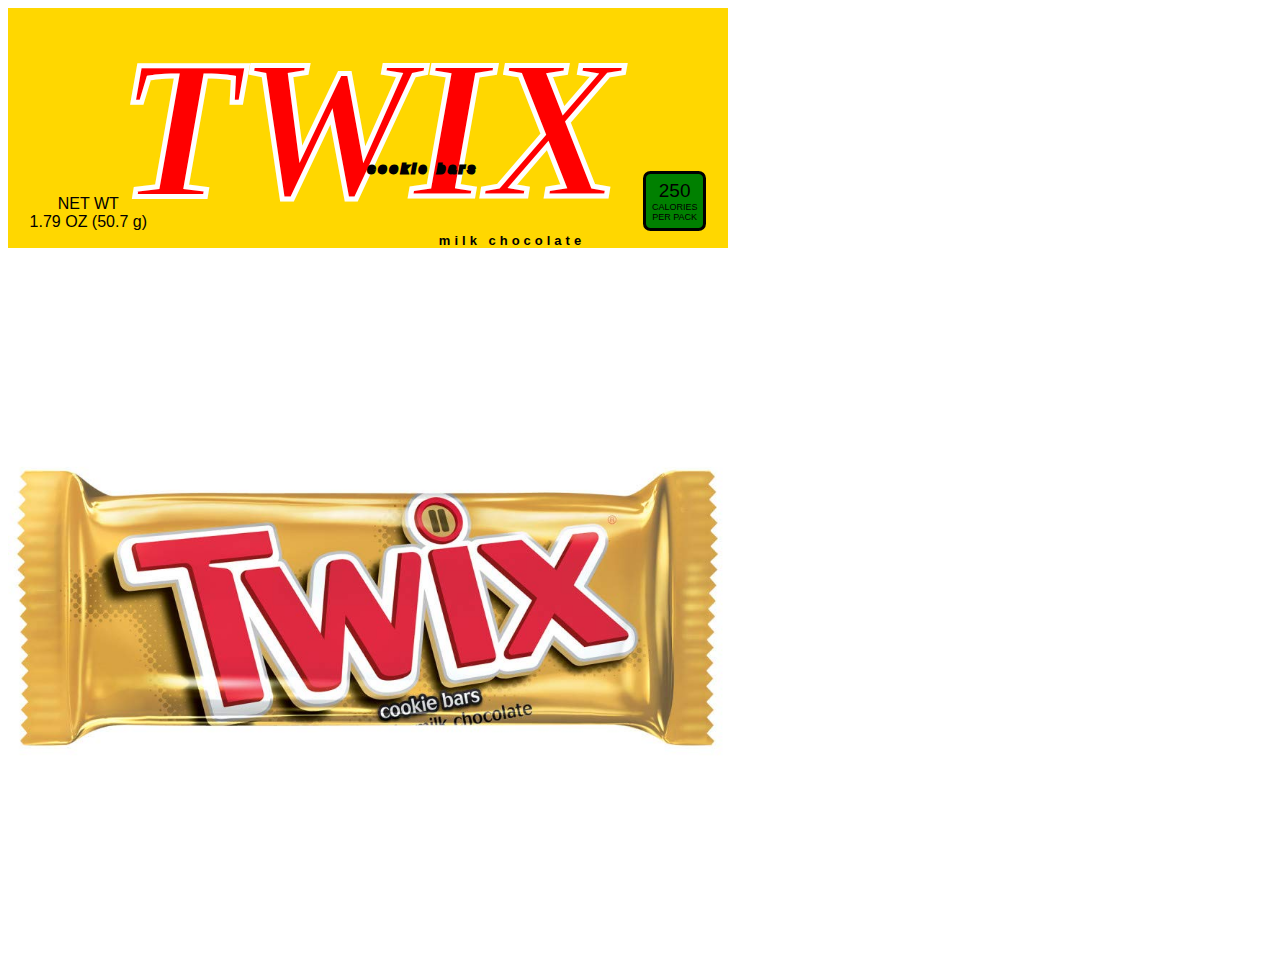
<file: week3/index.html>
<!DOCTYPE html>
<html>
<head>
	<title></title>
	<link rel="stylesheet" type="text/css" href="css/style.css">
</head>
<body>
	<div id="package">
		
		<div id="name">
			TWIX
		</div>
		<div id="subtitle">
			cookie bars
		</div>
		
		<div id="subtitle2">
			milk chocolate
		</div>
		<div id="weight">
			NET WT<br>
			1.79 OZ (50.7 g)
		</div>
		<div id="calories">
			<span id="cal_number">250</span><br>
			CALORIES<br>
			PER PACK
		</div>
	</div>
	<div id="original_img_container">
	<img src="media/mysnack2.png" id="original_img" />
	</div>

</body>
</html>
</file>
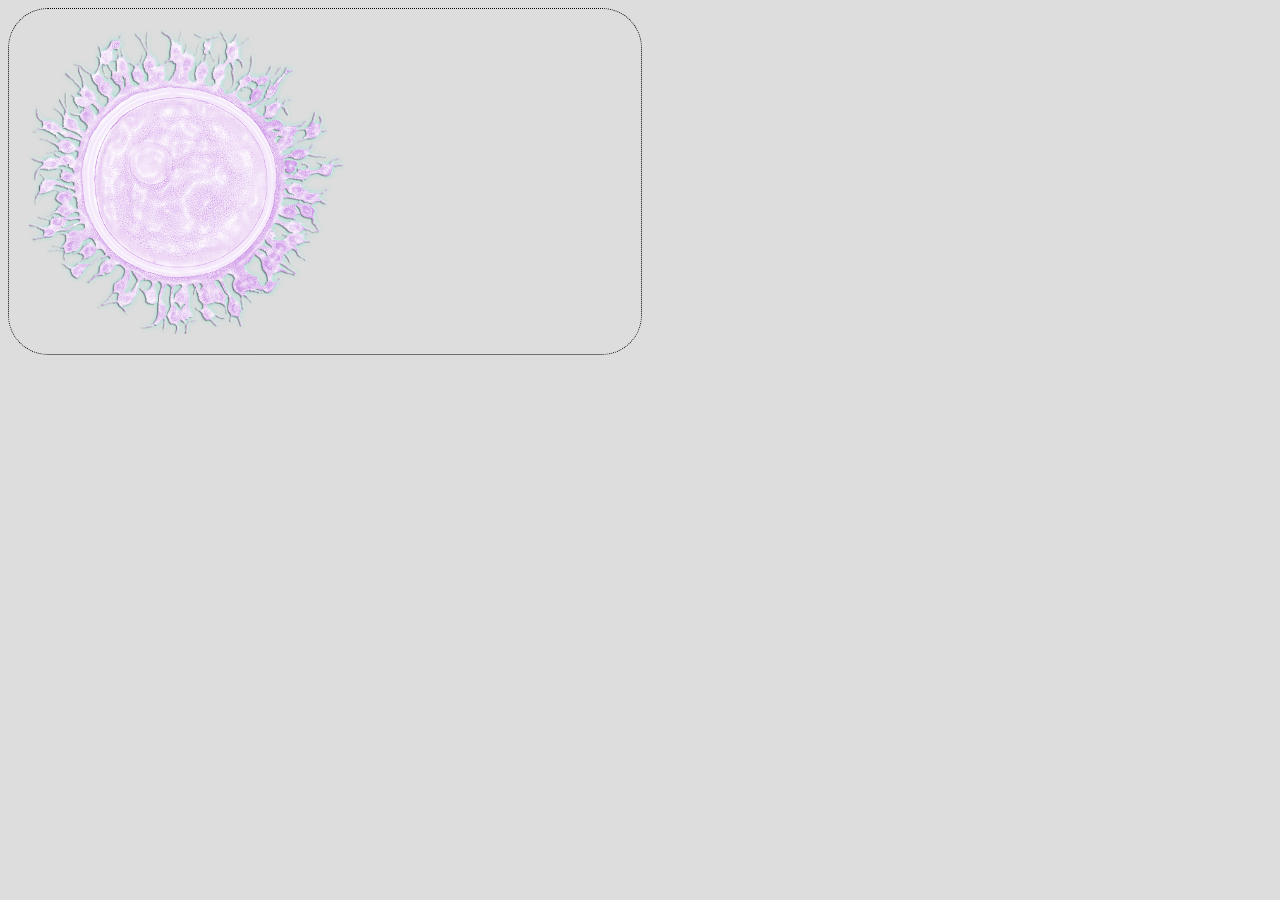
<file: week1/basic/index.html>
<html>
	<head>
		<title>Nahee's website</title>
		<link rel="stylesheet" type="text/css" href="css/style.css">
	</head>
	<body>
		<div class="main_div">
			<img src="img/ovum.png" id="img1">
		</div>
	</body>
</html>
</file>
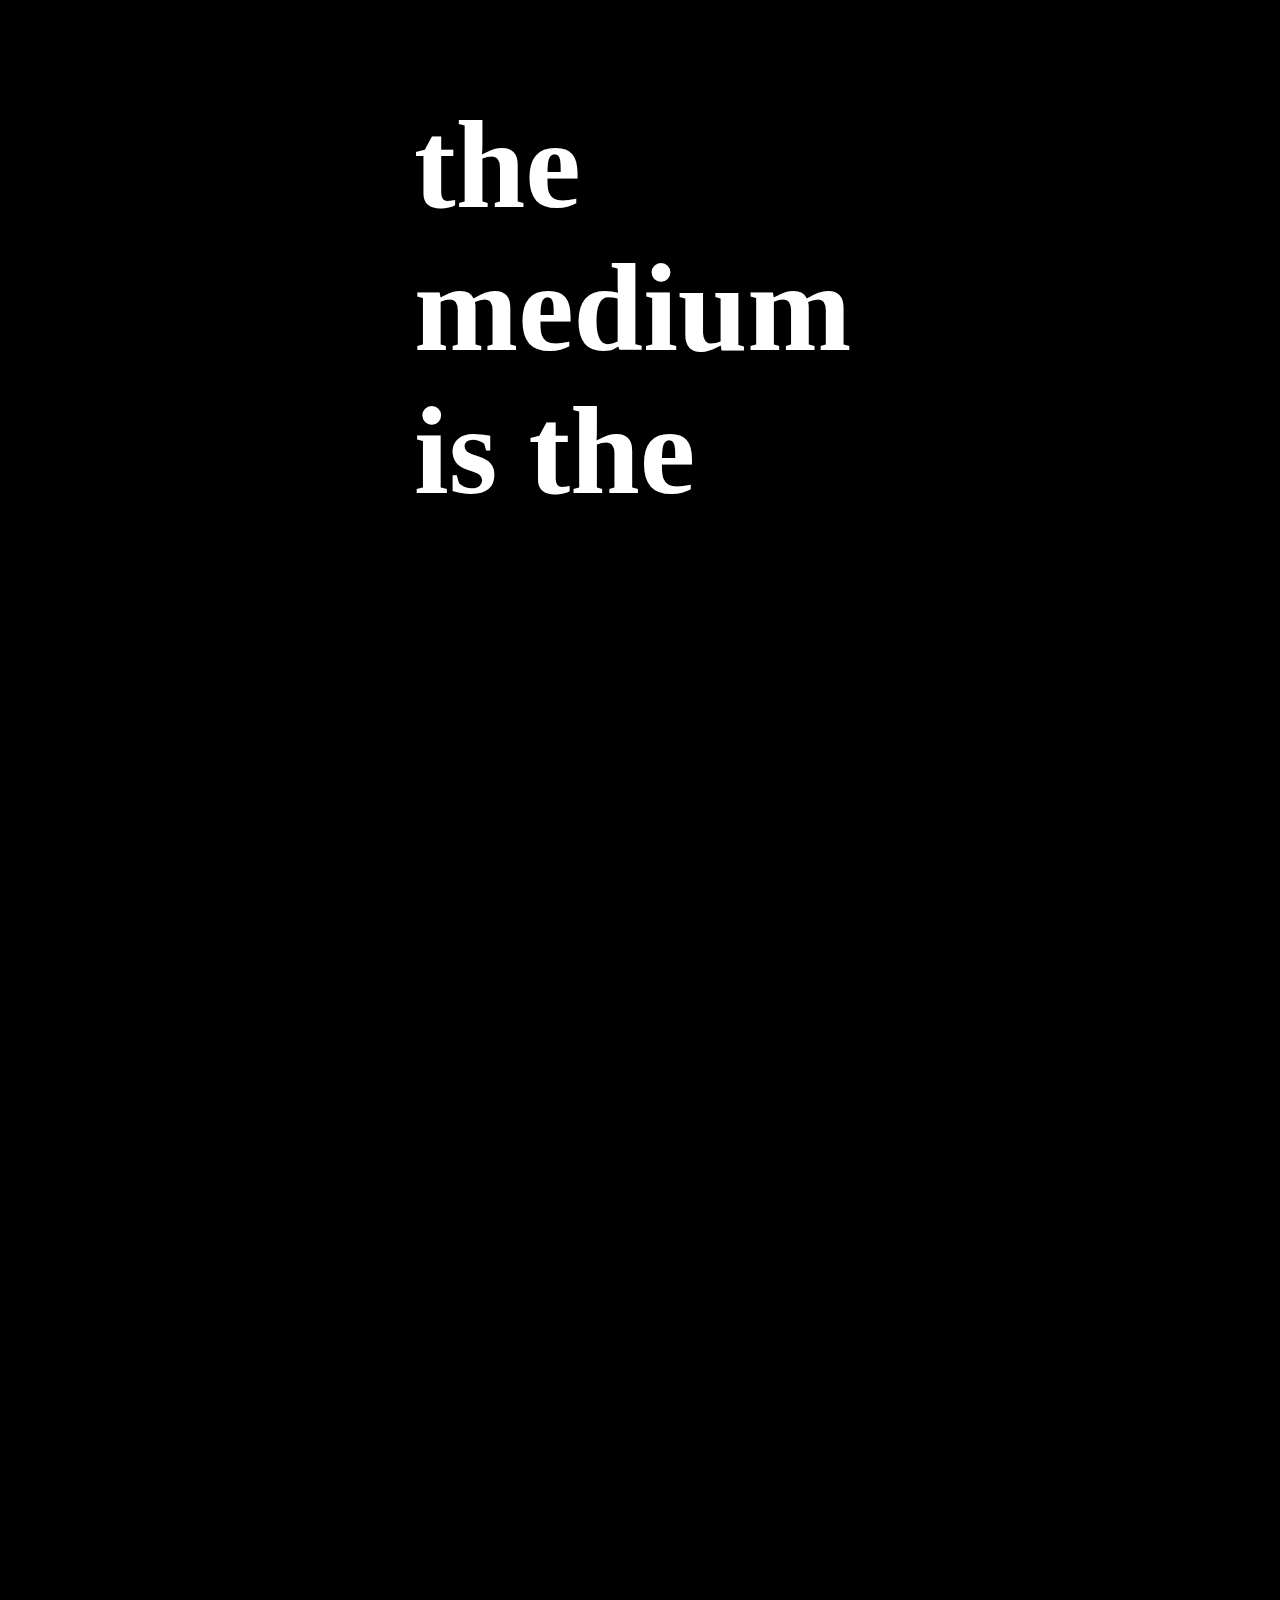
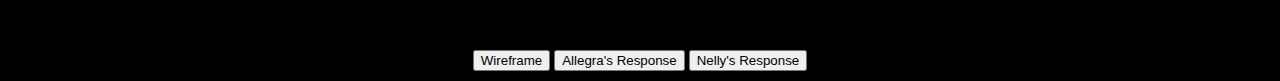
<file: hw/week7/a&n_index.html>
<html>
    <head>
      <title> 🧘🏽‍♀️ Week 07</title>
      <link rel="preconnect" href="https://fonts.googleapis.com">
      <link rel="preconnect" href="https://fonts.gstatic.com" crossorigin>
      <link href="https://fonts.googleapis.com/css2?family=Bebas+Neue&family=Fugaz+One&family=Monoton&family=Rock+3D&display=swap" rel="stylesheet">
      <link rel="stylesheet" type="text/css" href="a&n_index.css">
      <meta name="viewport" content="width=device-width, initial-scale=1">
      <meta charset="utf-8">
    </head>
    
    <body>
        <main>

          <p id= "intro">the medium is the</p>
          <p id= "message">massage</p>
        
        </main>

        <footer>
          <a href="a&n_wireframe.html"><button>Wireframe</button></a>
          <a href="allegrasresponse.html"><button>Allegra's Response</button></a> 
          <a href="week7_hw.html"><button>Nelly's Response</button></a>
        </footer>
    </body>
  </html>
</file>
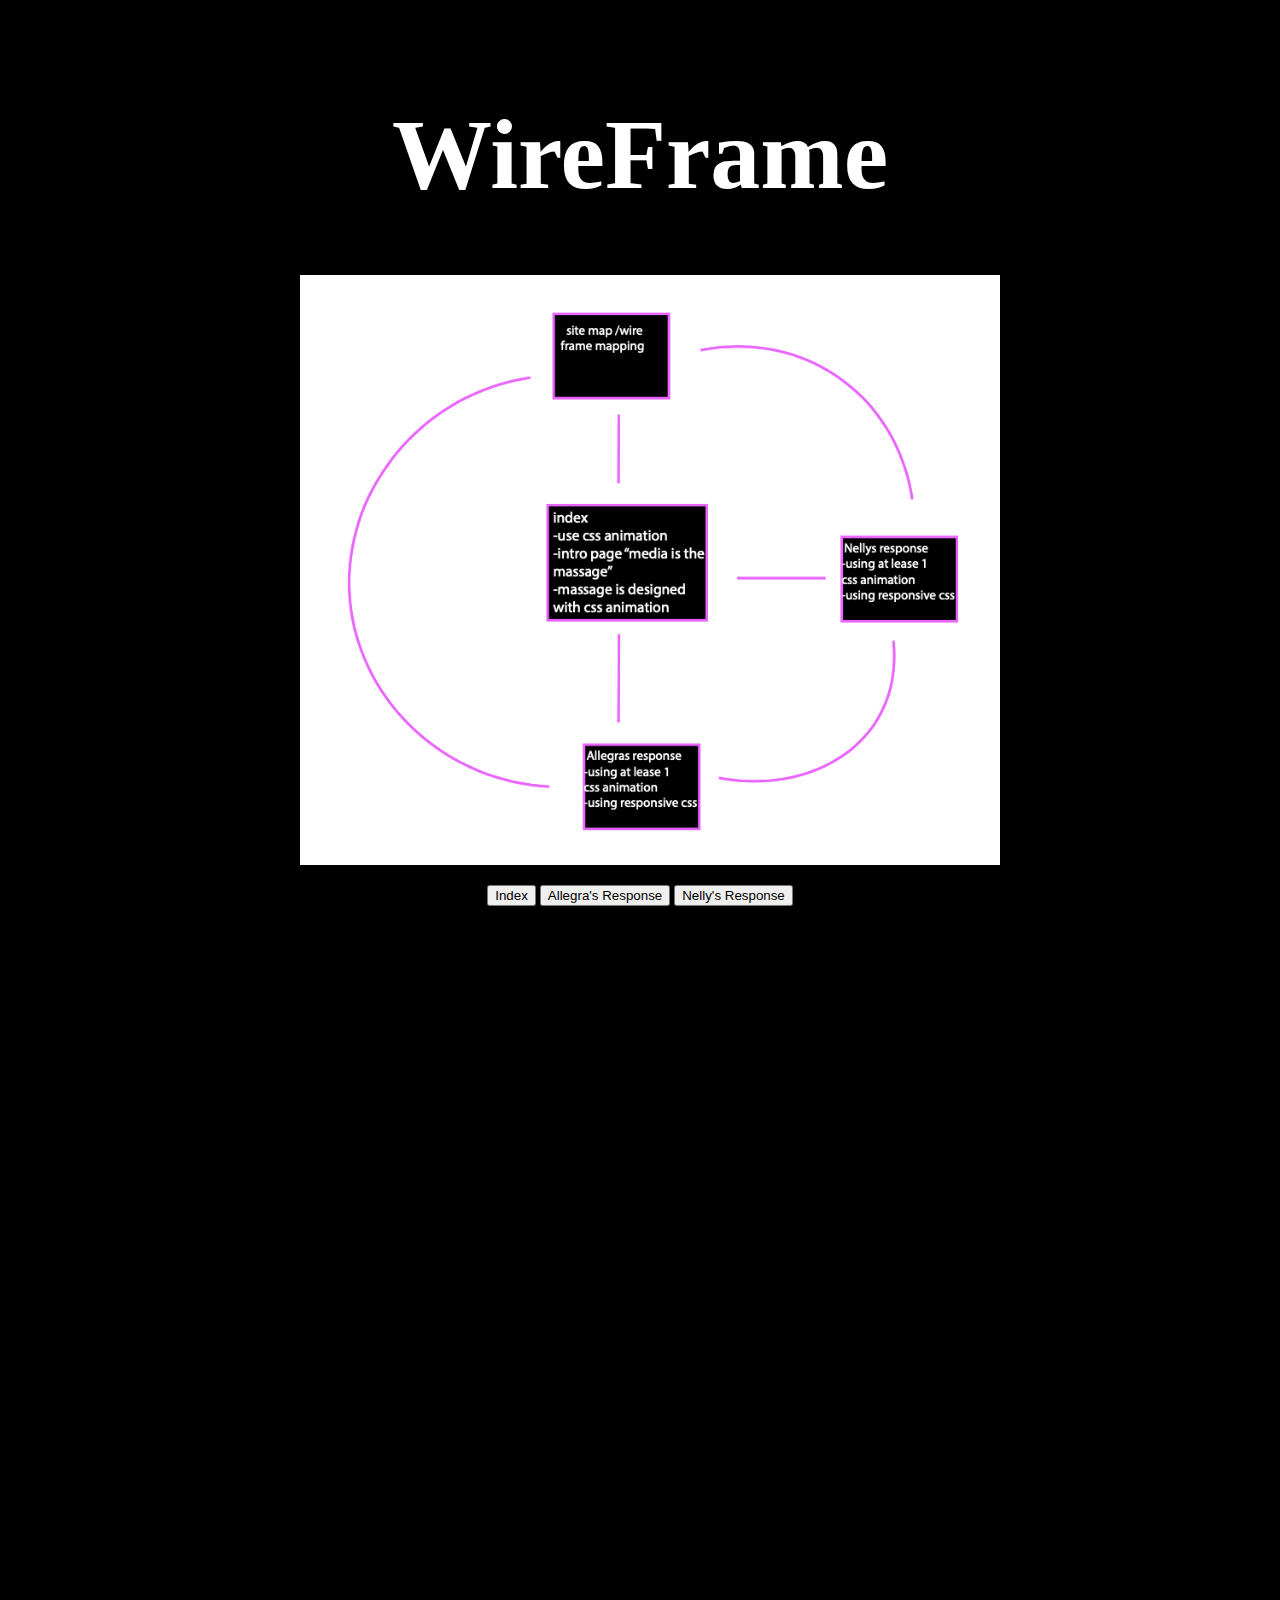
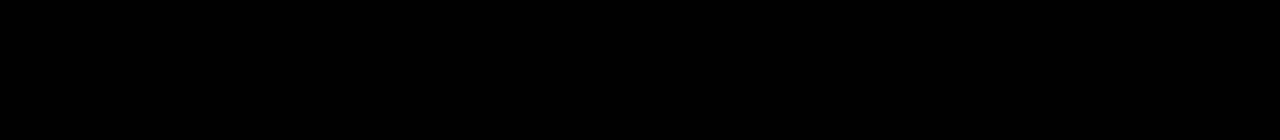
<file: hw/week7/a&n_wireframe.html>
<html>
    <head>
      <title> 🧘🏽‍♀️ Week 07</title>
      <link rel="preconnect" href="https://fonts.googleapis.com">
    <link rel="preconnect" href="https://fonts.gstatic.com" crossorigin>
    <link href=" " rel="stylesheet">
      <link rel="stylesheet" type="text/css" href="a&n_wireframe.css">
      <meta name="viewport" content="width=device-width, initial-scale=1">
      <meta charset="utf-8">
    </head>
    
    <body>
        <main>
          <h1>WireFrame</h1>

          <p></p>
         
        </main>

      
<img src="images/sitemap.png" alt="Sitemap" class="center">

        
    </body>
    <footer>
          <a href="a&n_index.html"><button>Index</button></a>
          <a href="week07.html"><button>Allegra's Response</button></a>
          <a href="week7_hw.html"><button>Nelly's Response</button></a>
        </footer>
  </html>
</file>
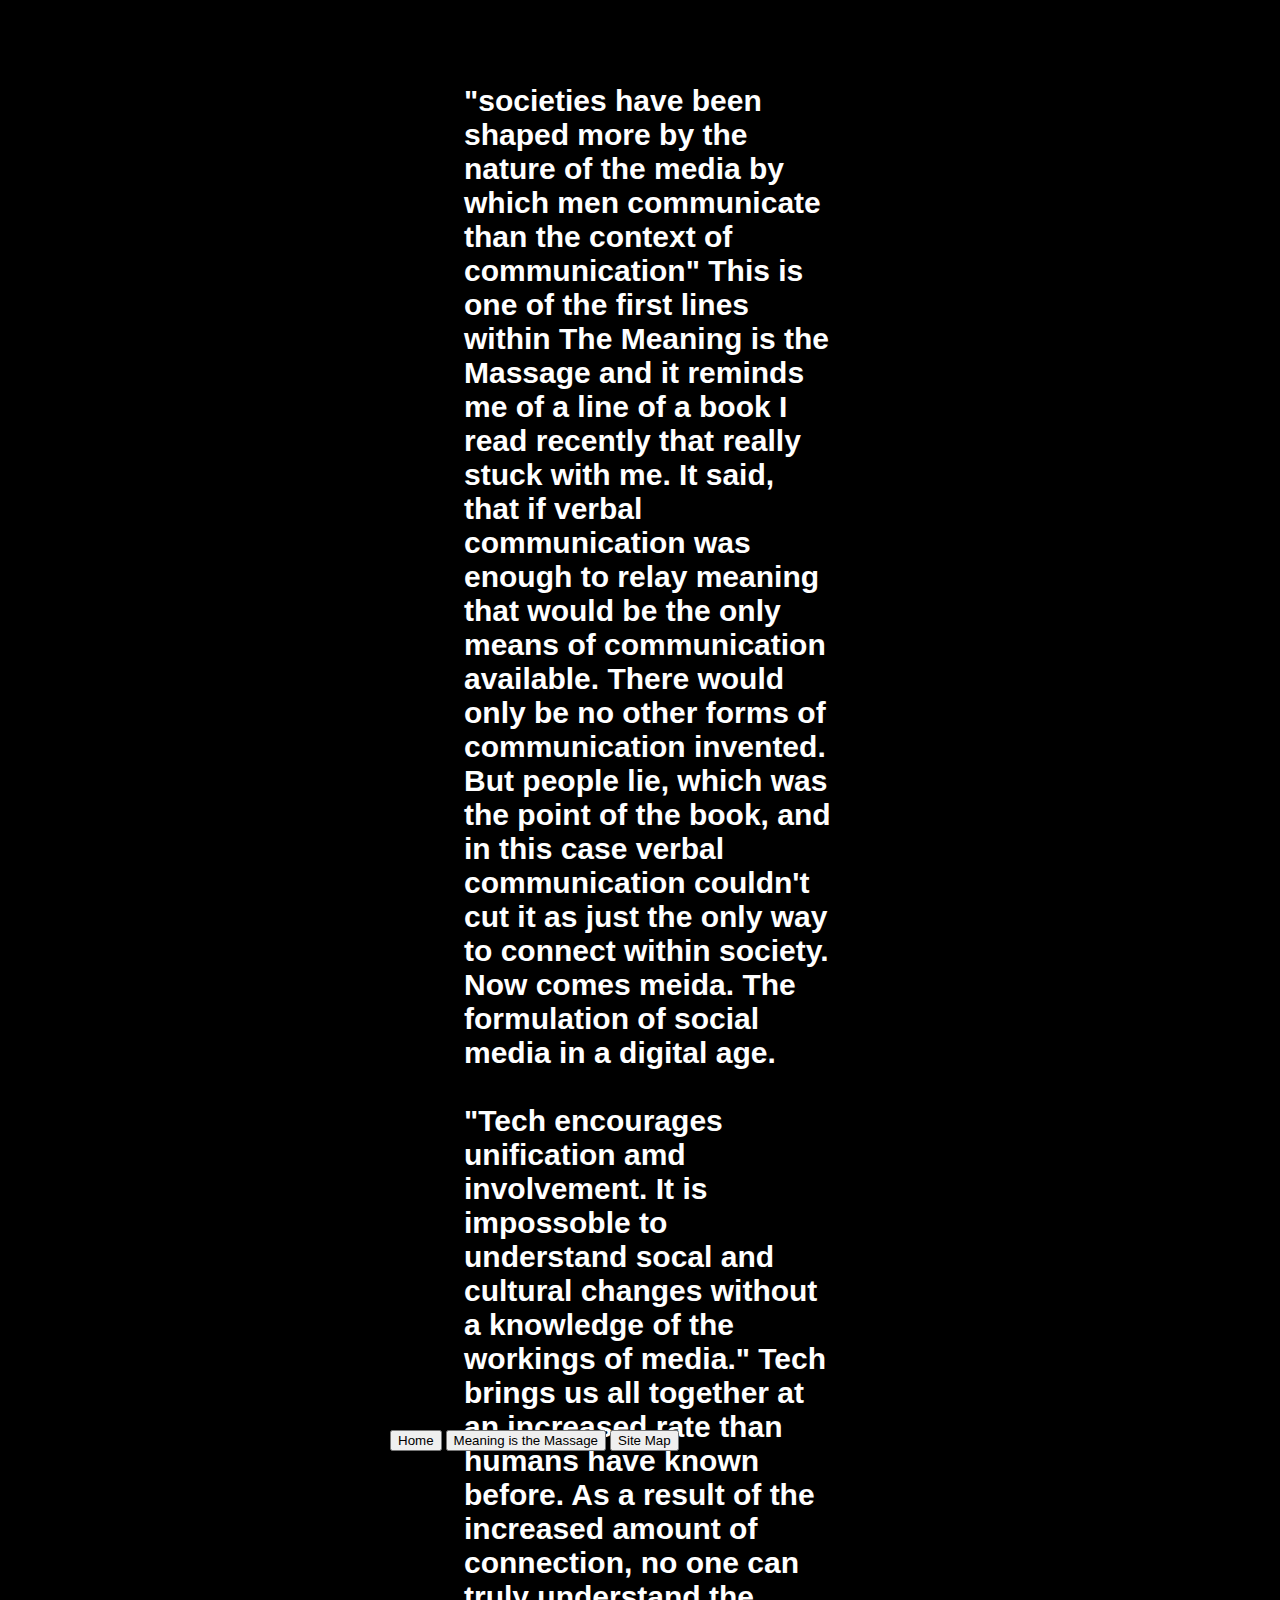
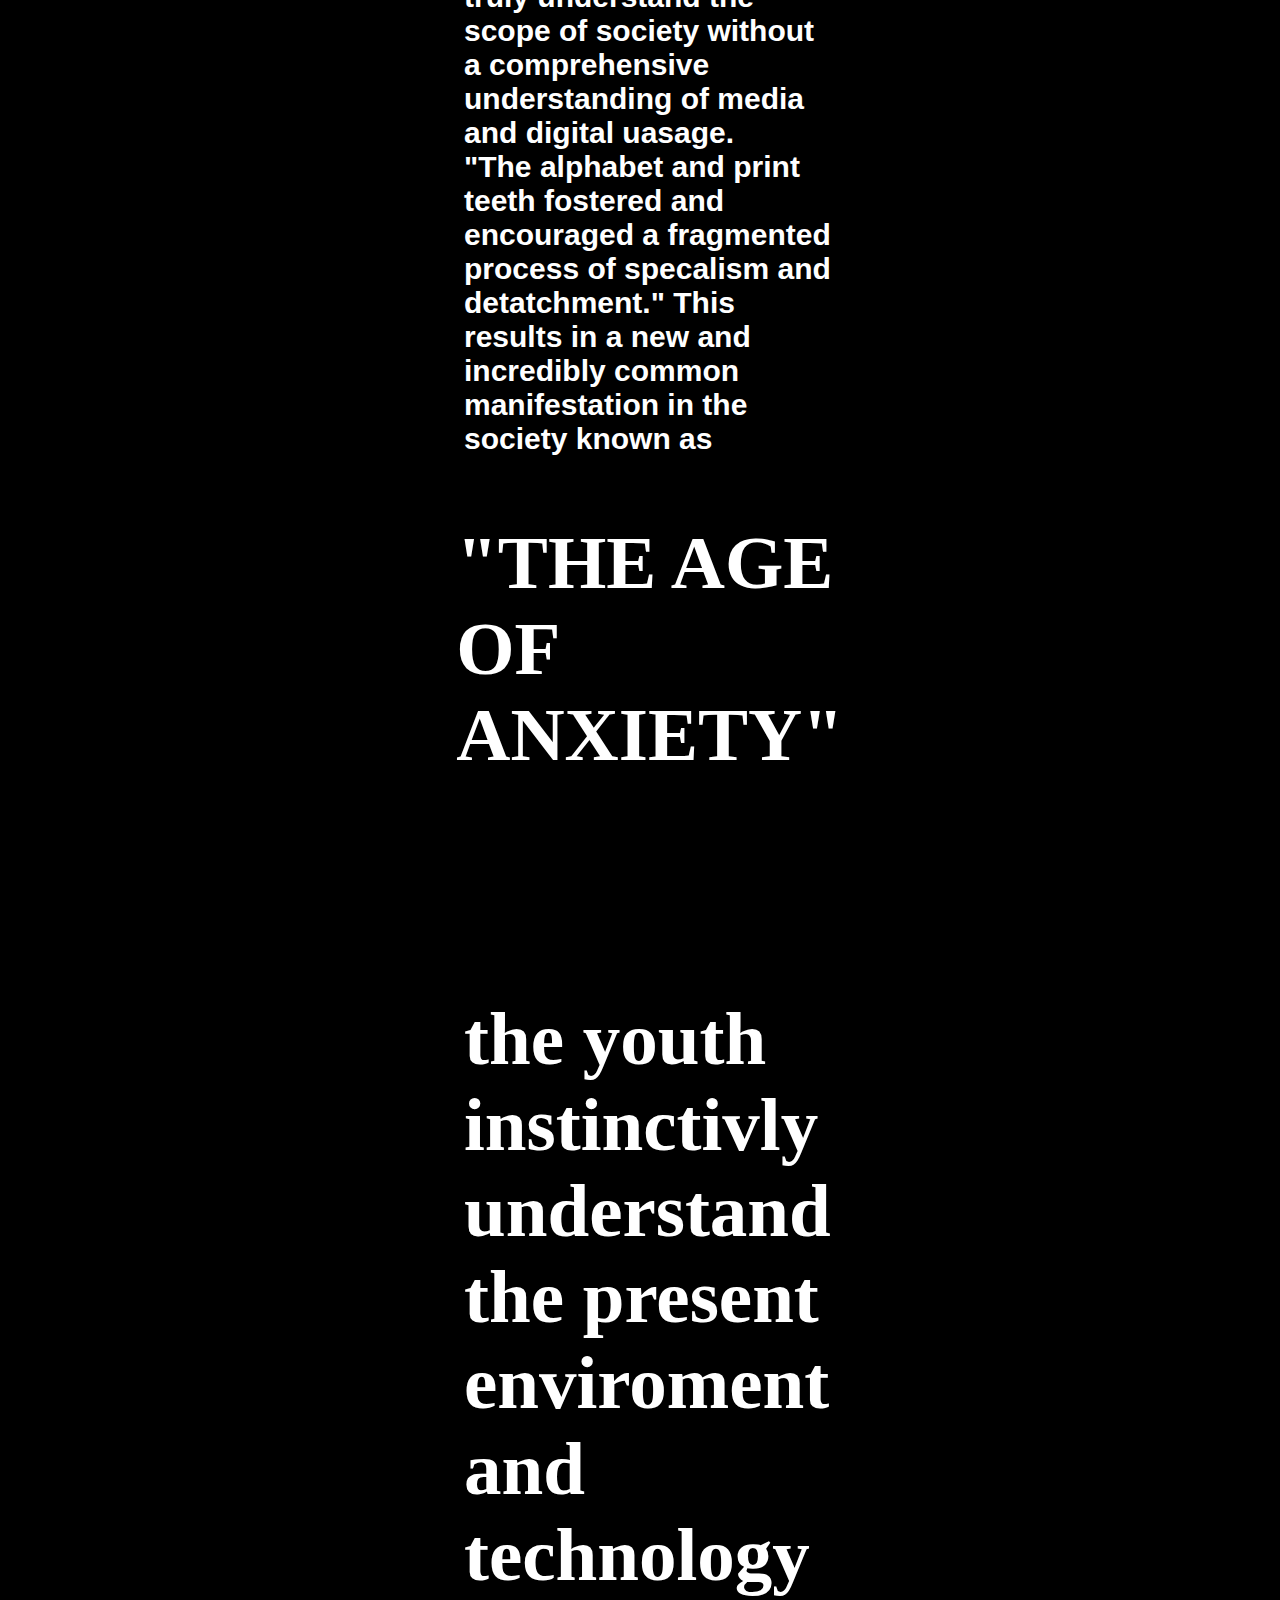
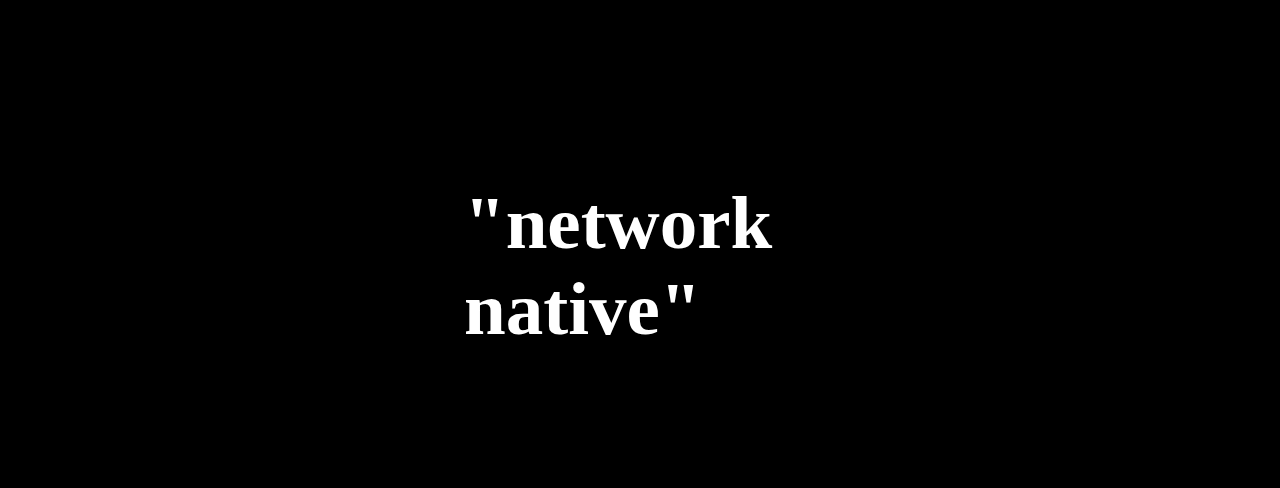
<file: hw/week7/allegrasresponse.html>
<html>
    <head>
      <title> Week 07</title>
      <link rel="preconnect" href="https://fonts.googleapis.com">
<link rel="preconnect" href="https://fonts.gstatic.com" crossorigin>
<link href="https://fonts.googleapis.com/css2?family=Bebas+Neue&family=Fugaz+One&family=Monoton&family=Rock+3D&display=swap" rel="stylesheet">
      <link rel="stylesheet" type="text/css" href="week07css.css">
      <meta name="viewport" content="width=device-width, initial-scale=1">
      <meta charset="utf-8">
    </head>
    <body>
        <main>
             <p class="p1"> "societies have been shaped more by the nature of the media by which men communicate than the context of communication" This is one of the first lines within The Meaning is the Massage and it reminds me of a line of a book I read recently that really stuck with me. It said, that if verbal communication was enough to relay meaning that would be the only means of communication available. There would only be no other forms of communication invented. But people lie, which was the point of the book, and in this case verbal communication couldn't cut it as just the only way to connect within society. Now comes meida. The formulation of social media in a digital age. 
                <br><br>
                "Tech encourages unification amd involvement. It is impossoble to understand socal and cultural changes without a knowledge of the workings of media." Tech brings us all together at an increased rate than humans have known before. As a result of the increased amount of connection, no one can truly understand the scope of society without a comprehensive understanding of media and digital uasage.
                <br>
            "The alphabet and print teeth fostered and encouraged a fragmented process of specalism and detatchment." This results in a new and incredibly common manifestation in the society known as
            </p>

            <p class="quotetext"> "THE AGE OF ANXIETY"</p>
            <p class="p2"> According to Media is the Massage this is a result of trying to do todays job with yesterdays tools and concepts. This anxiety is manifesting in the youth at an exponential rate causing unprecidented side effects that we are still learning about and discovering. It is so strongly distilled in younger generations because </p>
            <p class="quotetext"> the youth instinctivly understand the present enviroment and technology</p>
            <p class="p2"> which is causing a great alienation between generations. The commeon and instinctive understanding of technology by youth cn be explained by the concept </p>
            <p class="quotetext"> "network native" </p>
            <p class="p2"> thats Prof Leopold loves so much. The idea is that becuase the younger generations have grown up using tech and media all of their lives they are more compfortable with the new media as well as more adaptable and capable with it. </p>
        </main>
    </body>
    <footer> 
        <a href="index.html"><button role="button">Home</button></a>
         <a href="week07.html"><button role="button"> Meaning is the Massage</button></a>
         <a href="sitemap.html"><button role="button"> Site Map</button></a>
        </footer>
        </html>
</file>
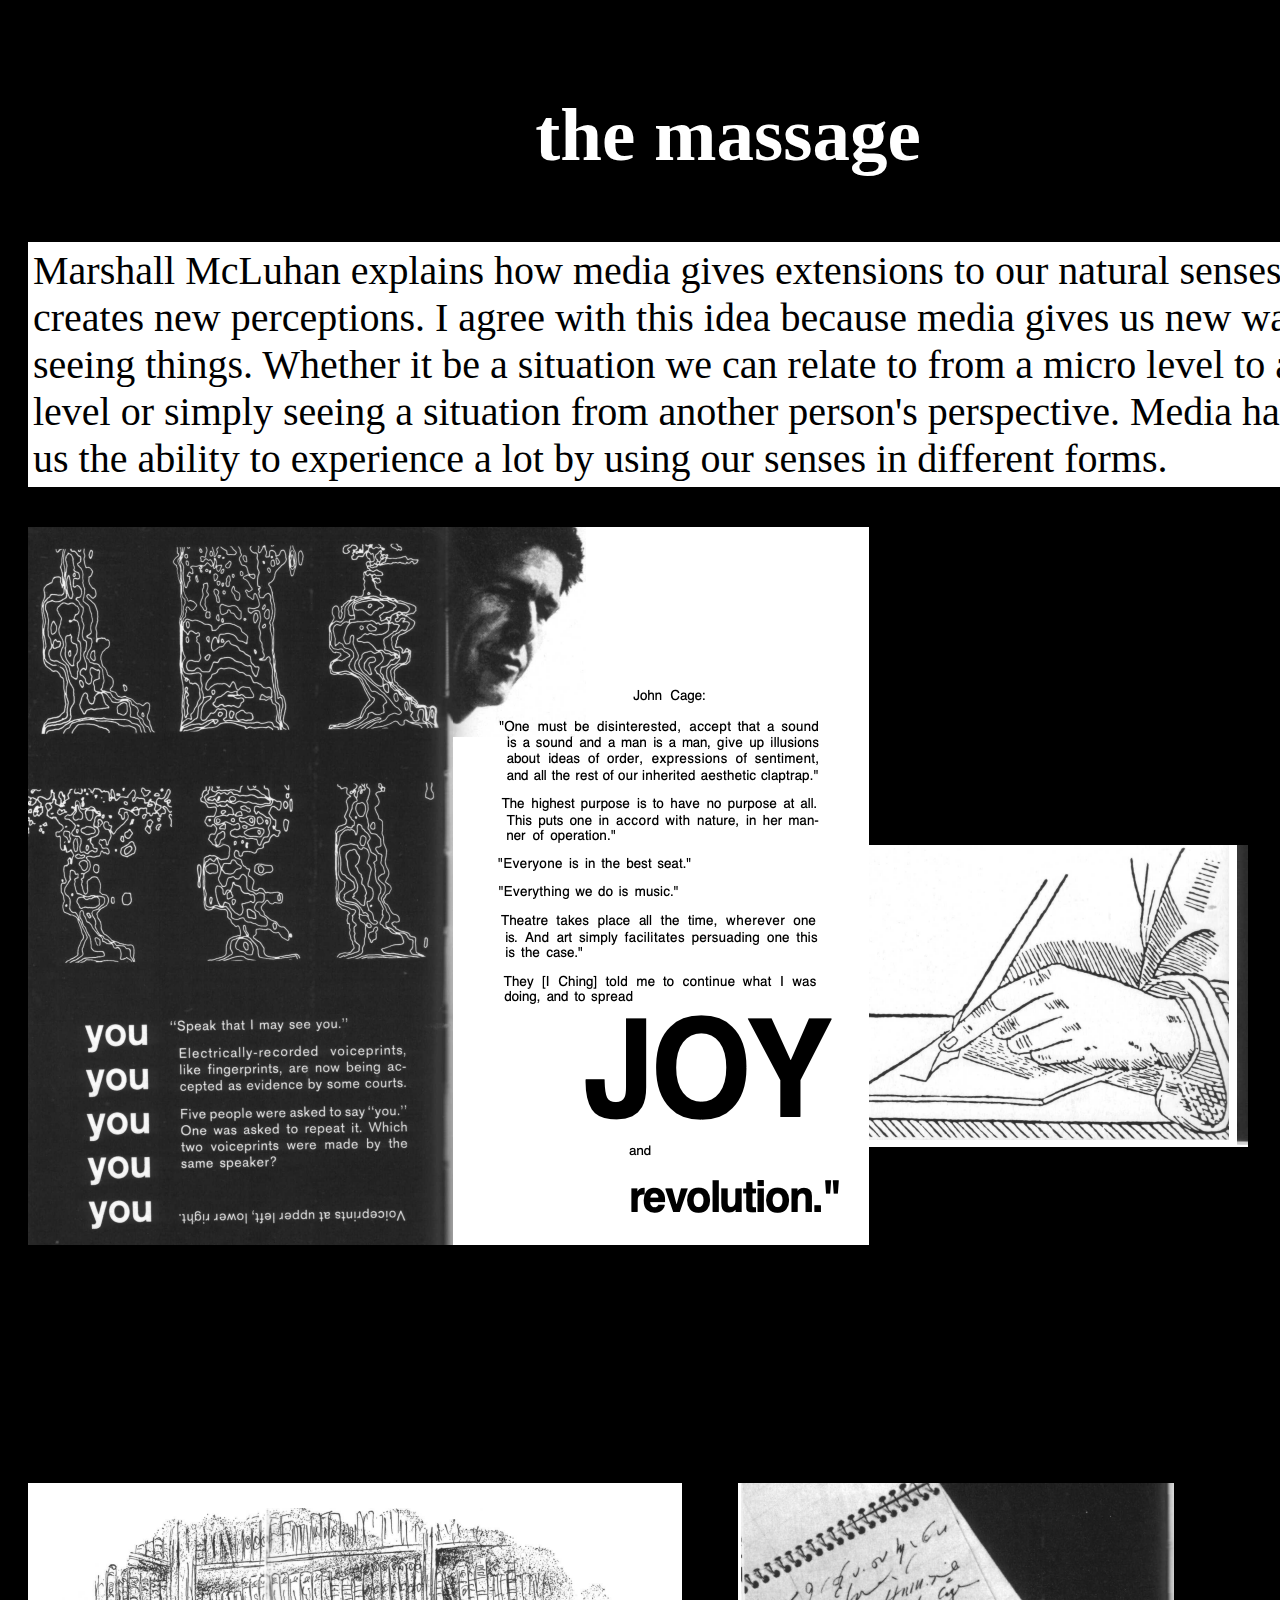
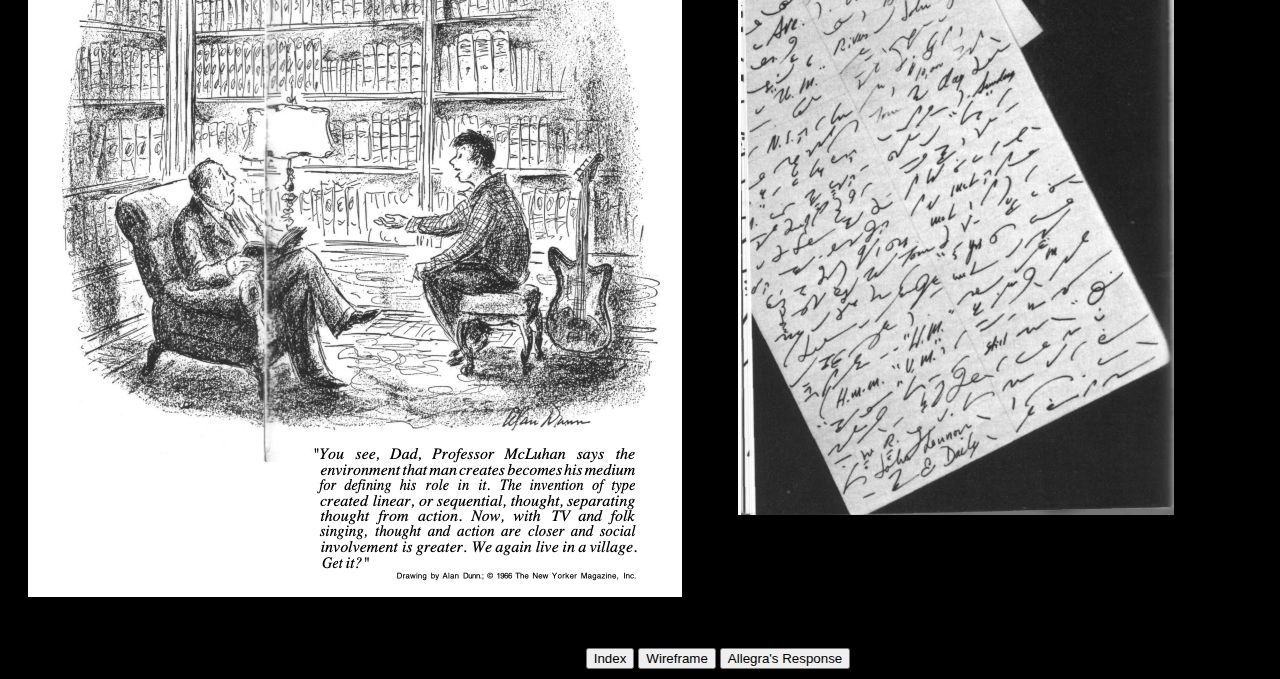
<file: hw/week7/week7_hw.html>
<html>
    <head>
      <title> 🧘🏽‍♀️ Week 07</title>
      <link rel="preconnect" href="https://fonts.googleapis.com">
    <link rel="preconnect" href="https://fonts.gstatic.com" crossorigin>
    <link href=" " rel="stylesheet">
      <link rel="stylesheet" type="text/css" href="style_hw7.css">
      <meta name="viewport" content="width=device-width, initial-scale=1">
      <meta charset="utf-8">
    </head>
    
    <body>
        <main>

        <h1 id= "massage"> the massage </h1>

          <p> Marshall McLuhan explains how media gives extensions to our natural senses which creates new perceptions. I agree with this idea because media gives us new ways of seeing things. Whether it be a situation we can relate to from a micro level to a macro level or simply seeing a situation from another person's perspective. Media has given us the ability to experience a lot by using our senses in different forms.</p>
        
        <div class="wrapper">
  <div class="one"><img src="images/script.png">1</div>
  <div class="two"><img src="images/left.png">2</div>
  <div class="three"><img src="images/joy.png">3</div>
  <div class="four"><img src="images/psych.png">4</div>


        </main>


        <footer>
          <a href="a&n_index.html"><button>Index</button></a>
          <a href="a&n_wireframe.html"><button>Wireframe</button></a>
          <a href="week07.html"><button>Allegra's Response</button></a>
        </footer>
    </body>
  </html>
</file>
<file: week3/css/style.css>
#package{
	width: 720px;
	height: 240px;
	background-color: gold;
	/* horizontal + vertical center align - parent div */
	position: relative;
	/*//////*/
}

#package:{hover}

#name{
	/* horizontal + vertical center align - child div */
	margin: 0;
	position: absolute;
	top: 50%;
	left: 50%;
	transform: translate(-50%, -50%);
	/*//////*/
	font-size: 200px;
	color:red;
	font-style: italic;
	font-weight: bold;
	-webkit-text-stroke-width: 5px;
	-webkit-text-stroke-color: white;
	letter-spacing: -3px;

}

#subtitle{
	position: absolute;
	top: 64%;
	left: 50%;
	font-family: sans-serif;
	color: white;
	font-style: italic;
	font-weight: bold;
	-webkit-text-stroke-width: 3px;
	-webkit-text-stroke-color: black;
	letter-spacing: 4px;
	font-size: 12px;
	
}

#subtitle2{
	position: absolute;
	top: 90%;
	left: 70%;
	transform: translate(-50%, 0%);
	font-family: sans-serif;
	font-weight: bold;
	letter-spacing: 4px;
	font-size: 13px;
	color: black;
	padding:9px;
}

#weight{
	position: absolute;
	bottom: 7%;
	left: 3%;
	font-family: sans-serif;
	text-align: center;
}

#calories{
	position: absolute;
	bottom: 7%;
	right: 3%;
	font-family: sans-serif;
	font-size: 9px;
	text-align: center;
	background-color:green;
	border:3px solid black;
	border-radius: 12%;
	padding: 6px;
}

#cal_number{
	font-size: 19px;
}

#original_img_container{
	width: 720px;
}

#original_img{
	width: 100%;
}
</file>
<file: week1/basic/css/style.css>
body{
	background-color: #dddddd;
}

.main_div{
	width: 50%;
	background-color: transparent;
	border-radius: 40px;
	border:1px dotted black;
}

#img1{
	width: 50%;
	padding: 20px;
}
</file>
<file: hw/week7/a&n_index.css>
body{
	 background-color: black;
  	width: 600px;
    height: 1600px;
    margin: 10 auto;
    padding:  10px;
}

main{
	background-color: black;
 	width: 600px;
    height: 1600px;
    margin: 0 auto;
    padding:  10px;
}

#intro{
	font-family: Rock 3D;
	color: white;
	display:flex;
    align-items: center;
    justify-content: center;
    font-weight: bold;
    margin: 5vw ;
    font-size: 125px;
}

#massage{
	font-family: Rock 3D;
	color: white;
	display:flex;
    align-items: center;
    justify-content: center;
    font-weight: bold;
    margin: 5vw ;
    font-size: 125px;
    animation-duration: 3s;
	animation-name: slidein;
	animation-iteration-count: infinite;
  	animation-direction: alternate;
}

@keyframes slidein {
  from {
    margin-left: 100%;
    width: 300%;
  }

to {
    margin-left: 0%;
    width: 100%;
  }
}



footer {
  text-align: center;
  padding: 10px;

}
</file>
<file: hw/week7/a&n_wireframe.css>
body{
	 background-color: black;
  	width: 700px;
    height: 1700px;
    margin: 10 auto;
    padding:  10px;
}

main{
	background-color: black;
 	width: 600px;
    height: 225px;
    margin: 0 auto;
    padding:  10px;
}

h1{
	font-size: 100px;
	color: white;
	text-align: center;
}

.center {
  display: block;
  margin-left: auto ;
  margin-right: auto;
  width: 100%;
  padding: 10px;
}

footer{
	text-align: center;
	align-content: flex-end;
  padding: 10px;
}
</file>
<file: hw/week7/week07css.css>
body{
	background-color: black;
 	width: 500px;
    height: 1400px;
    margin: 0 auto;
    padding:  10px;
}
main{
	background-color: black;
 	width: 500px;
    height: 1400px;
    margin: 0 auto;
    padding:  10px;

}
#intro{
	font-family: Rock 3D;
	color: white;
	display:flex;
    align-items: center;
    justify-content: center;
    font-weight: bold;
    margin: 5vw ;
    font-size: 75px;
}
#massage{
	font-family: Rock 3D;
	color: white;
	display:flex;
    align-items: center;
    justify-content: center;
    font-weight: bold;
    margin: 5vw ;
    font-size: 75px;
    animation-duration: 3s;
	animation-name: slidein;
	animation-iteration-count: infinite;
  	animation-direction: alternate;
}
@keyframes slidein {
  from {
    margin-left: 100%;
    width: 300%;
  }

  to {
    margin-left: 0%;
    width: 100%;
  }
}
.p1{
	font-family: helvetica;
	color: white;
	display:flex;
    align-items: center;
    justify-content: center;
    font-weight: bold;
    margin: 5vw ;
    font-size: 30px;
}	
.quotetext{
	float: center;
	font-family: Rock 3D;
	color: white;
	display:flex;
    align-items: center;
    justify-content: center;
    font-weight: bold;
    margin: 5vw ;
    font-size: 75px;
    animation-duration: 3s;
	animation-name: slidein;
	animation-iteration-count: infinite;
  	animation-direction: alternate;
}
</file>
<file: hw/week7/style_hw7.css>
body{
	 background-color: black;
  	width: 1400px;
    height: 2200px;
    padding:  10px;
}

main{
	background-color: black;
 	width: 1400px;
    height: 2200px;
    margin: auto;
    padding:  10px;
}

p{
  font-size: 40px;
  background-color: white;
  padding: 5px;
}


#massage{
	color: white;
	display:flex;
    align-items: center;
    justify-content: center;
    font-weight: bold;
    margin: 5vw ;
    font-size: 75px;
    animation-duration: 3s;
	 animation-name: slidein;
	 animation-iteration-count:  3;
  	animation-direction: alternate;
}



@keyframes slidein {
from {
    margin-left: 100%;
    width: 100%;
  }

to {
    margin-left: 0%;
    width: 100%;
  }
}


.wrapper {
  display: grid;
  grid-template-columns: minmax(100px, max-content)
                       repeat(auto-fill, 400px) 20%;
  gap: 10px;
  grid-auto-rows: minmax(200px, auto);
}
.one {
  grid-column: 3;
  grid-row: 3 ;
}

.two {
  grid-column: 3;
  grid-row: 1 / 2 ;
  margin: auto;
  border: 1px solid black;
  width: 200px;
  height: 100px;
  color: white;
  animation-name: two;
  animation-duration:  10s ;
  animation-timing-function: ease-in;
}

@keyframes two {
  50% {transform: rotate(180deg);}
}
}

.three {
  grid-column: 2;
  grid-row: 2 / 4;
}
.four {
  grid-column: 1;
  grid-row: 3 / 4;
}

footer{
  text-align: center;
  padding: 10px;
}
</file>
